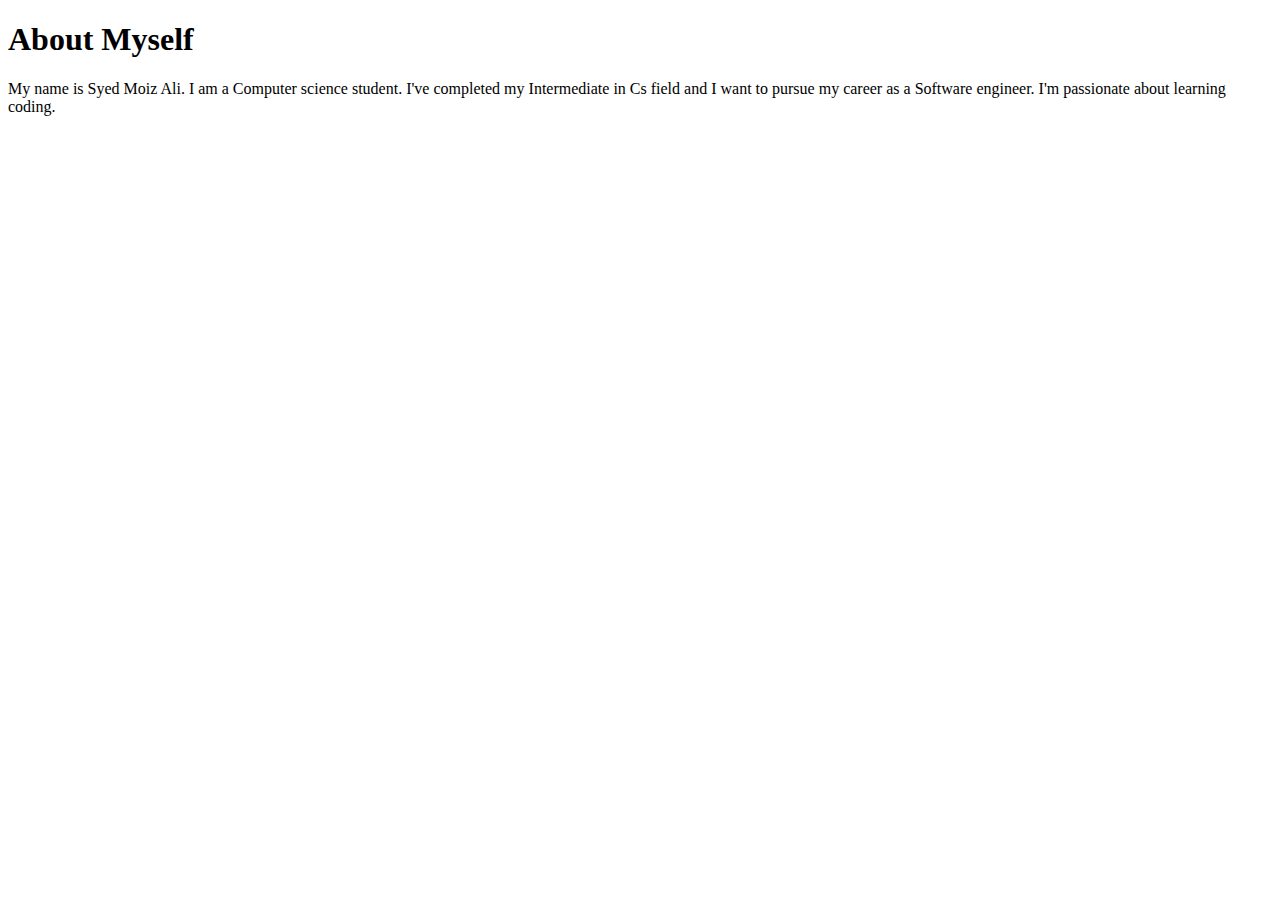
<file: SMIT HTML/aboutus.html>
<!DOCTYPE html>
<html lang="en">
<head>
    <meta charset="UTF-8">
    <meta name="viewport" content="width=device-width, initial-scale=1.0">
    <title>About Us</title>
</head>
<body>
    <h1>About Myself</h1>
    <p>
        My name is Syed Moiz Ali. I am a Computer science student. I've completed my Intermediate in Cs field and I want to pursue my career as a Software engineer. I'm passionate about learning coding. 
    </p>
    
</body>
</html>
</file>
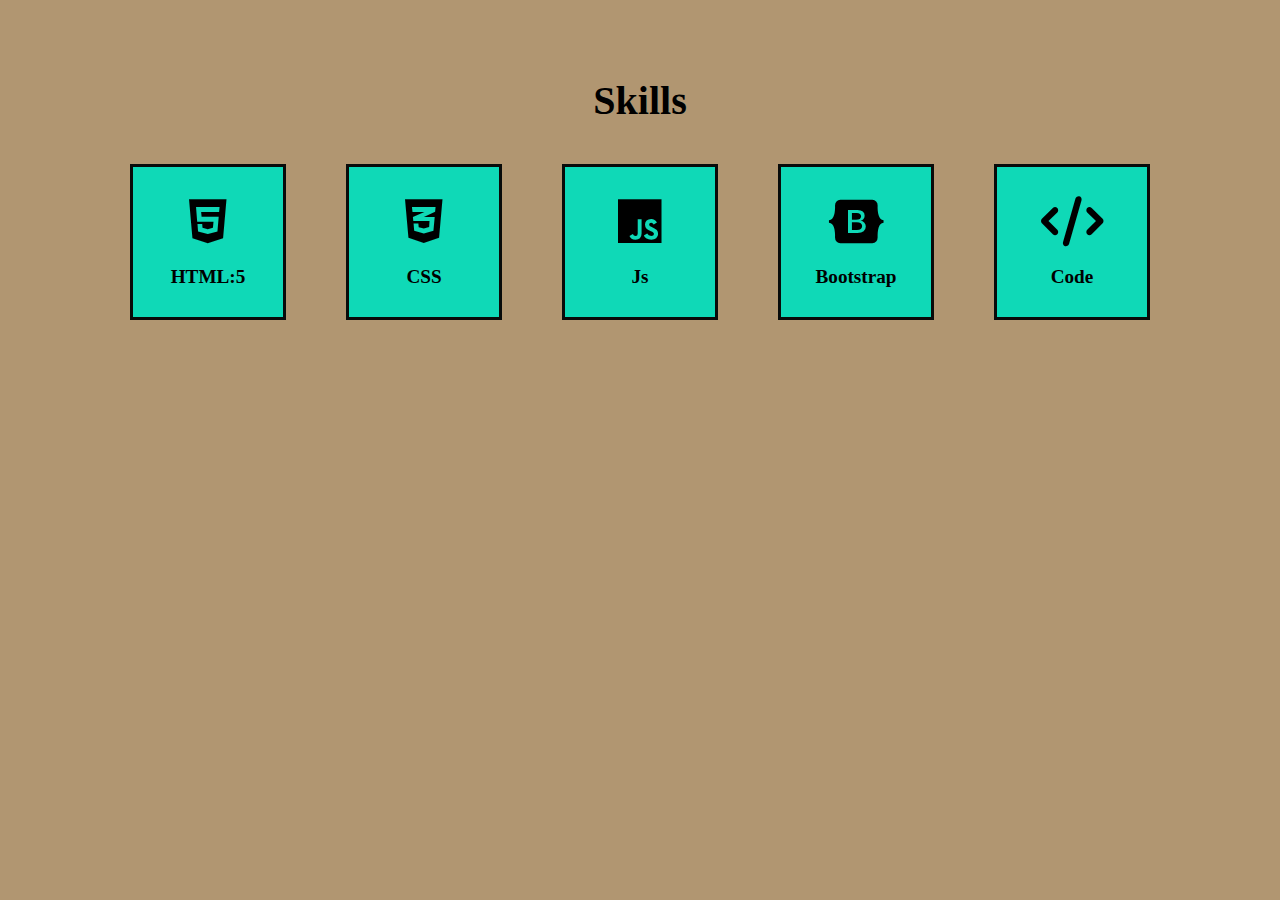
<file: SMIT HTML/box.html>
<!DOCTYPE html>
<html lang="en">
<head>
    <meta charset="UTF-8">
    <meta name="viewport" content="width=device-width, initial-scale=1.0">
    <title>Skills</title>
    <link rel="stylesheet" href="box.css">
    <link rel="stylesheet" href="https://cdnjs.cloudflare.com/ajax/libs/font-awesome/6.4.0/css/all.min.css">
</head>
<body>
    <section class="section">
        <h1>Skills</h1>
        <div class="skills">
            <div class="boxes">
                <i class="fab fa-html5"></i>
                <p>HTML:5</p>
            </div>
            <div class="boxes">
                <i class="fab fa-css3-alt"></i>
                <p>CSS</p>
            </div>
            <div class="boxes">
                <i class="fab fa-js"></i>
                <p>Js</p>
            </div>
            <div class="boxes">
                <i class="fab fa-bootstrap"></i>
                <p>Bootstrap</p>
            </div>
            <div class="boxes">
                <i class="fas fa-code"></i>
                <p>Code</p>
            </div>
        </div>
    </section>
</body>
</html>
</file>
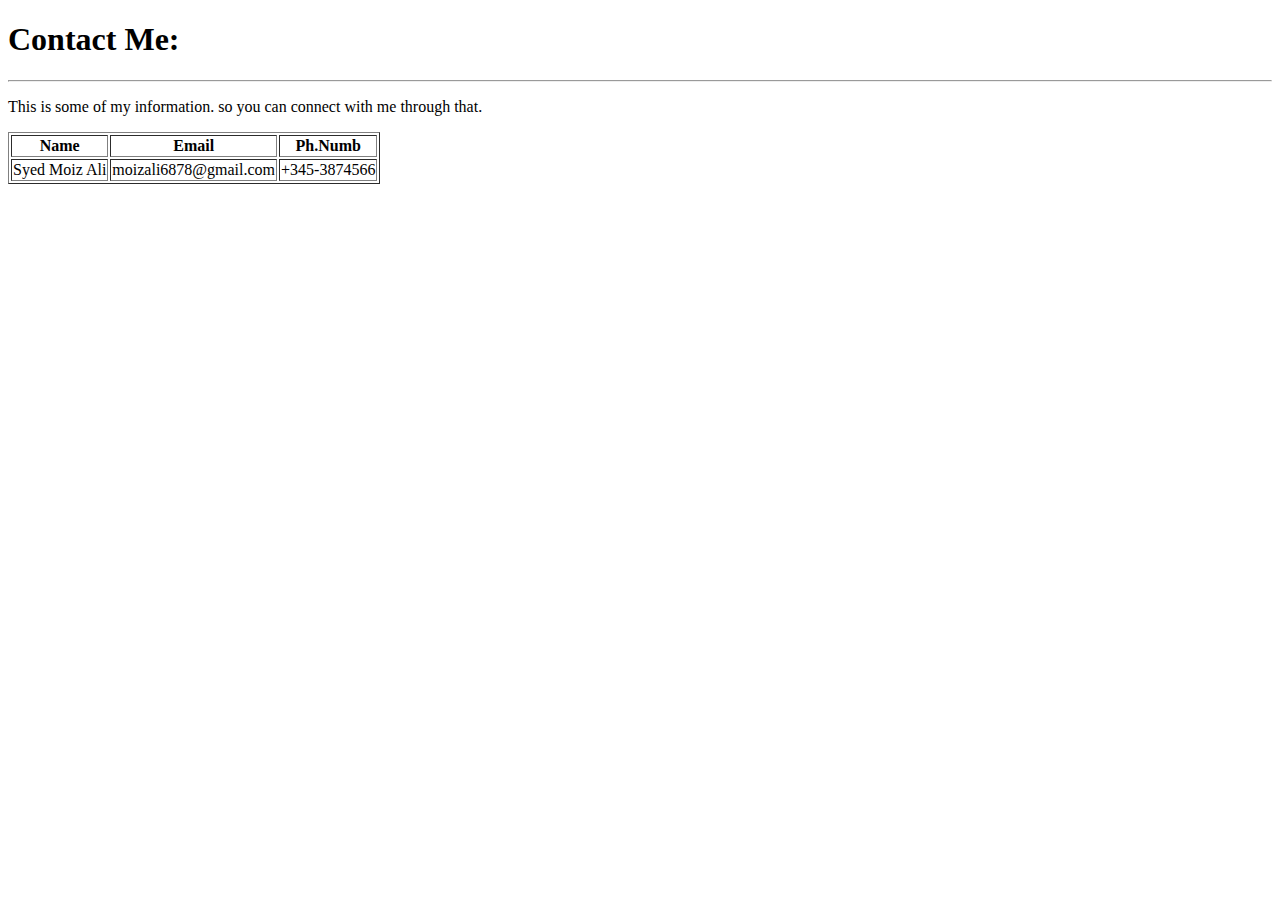
<file: SMIT HTML/contact.html>
<!DOCTYPE html>
<html lang="en">
<head>
    <meta charset="UTF-8">
    <meta name="viewport" content="width=device-width, initial-scale=1.0">
    <title>Contact</title>
</head>
<body>
    <main>
        <h1>Contact Me:</h1>
        <hr>
        <p>This is some of my information. so you can connect with me through that.</p>
        <caption>
            <table border="1">

                <thead>
                    <tr>
                        <th>Name</th>
                        <th>Email</th>
                        <th>Ph.Numb</th>
                    </tr>
                </thead>

                <tbody >
                    <tr>
                        <td>Syed Moiz Ali</td>
                        <td>moizali6878@gmail.com</td>
                        <td>+345-3874566</td>
                    </tr>
                </tbody>
            </table>
        </caption>
    </main>
</body>
</html>
</file>
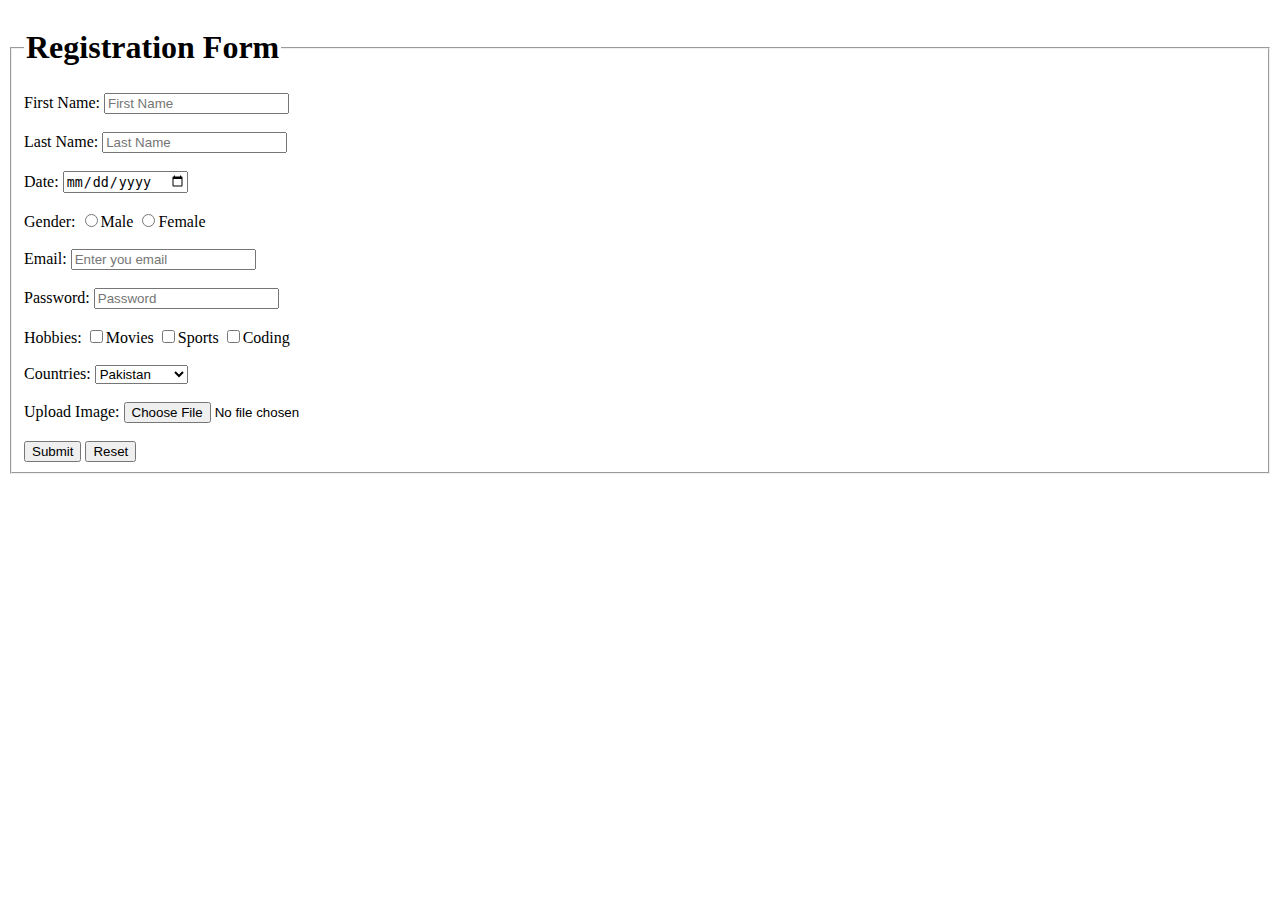
<file: SMIT HTML/form.html>
<!DOCTYPE html>
<html lang="en">
<head>
    <meta charset="UTF-8">
    <meta name="viewport" content="width=device-width, initial-scale=1.0">
    <title>Form</title>
</head>
<body>
    <fieldset>
        <legend>
            <h1>Registration Form</h1>
        </legend>
        <form action="" method="post">
            <label for="">First Name: <input type="text" placeholder="First Name" required > </label>
            <br> <br>
            <label for="">Last Name: <input type="text" placeholder="Last Name" required></label>
            <br> <br>
            <label for="">Date: <input type="date" placeholder="Date" required></label>
            <br> <br>
            <label for="">Gender: <input type="radio" name="Gender" value="Male">Male <input type="radio" name="Gender" value="Female">Female</label>
            <br> <br>
            <label for="">Email: <input type="email" placeholder="Enter you email"  reqired></label>
            <br> <br>
            <label for="">Password: <input type="password" placeholder="Password" required></label>
            <br> <br>
            <label for="">Hobbies: <input type="checkbox" name="Hobbies" id="">Movies <input type="checkbox" name="Hobbies" id="">Sports <input type="checkbox" name="Hobbies" id="">Coding</label>
            <br> <br>
            <label for="">Countries: 
                <select name="Countries" id="">
                <option value="">Pakistan</option>
                <option value="">India</option>
                <option value="">Afghanistan</option>
                <option value="">China</option>
                </select> 
            </label>
            <br> <br>
            <label for="">Upload Image: <input type="file"></label>
            <br> <br>
            <label for=""><input type="submit"> <input type="reset"></label>
        </form> 
    </fieldset>
    

    
</body>
</html>
</file>
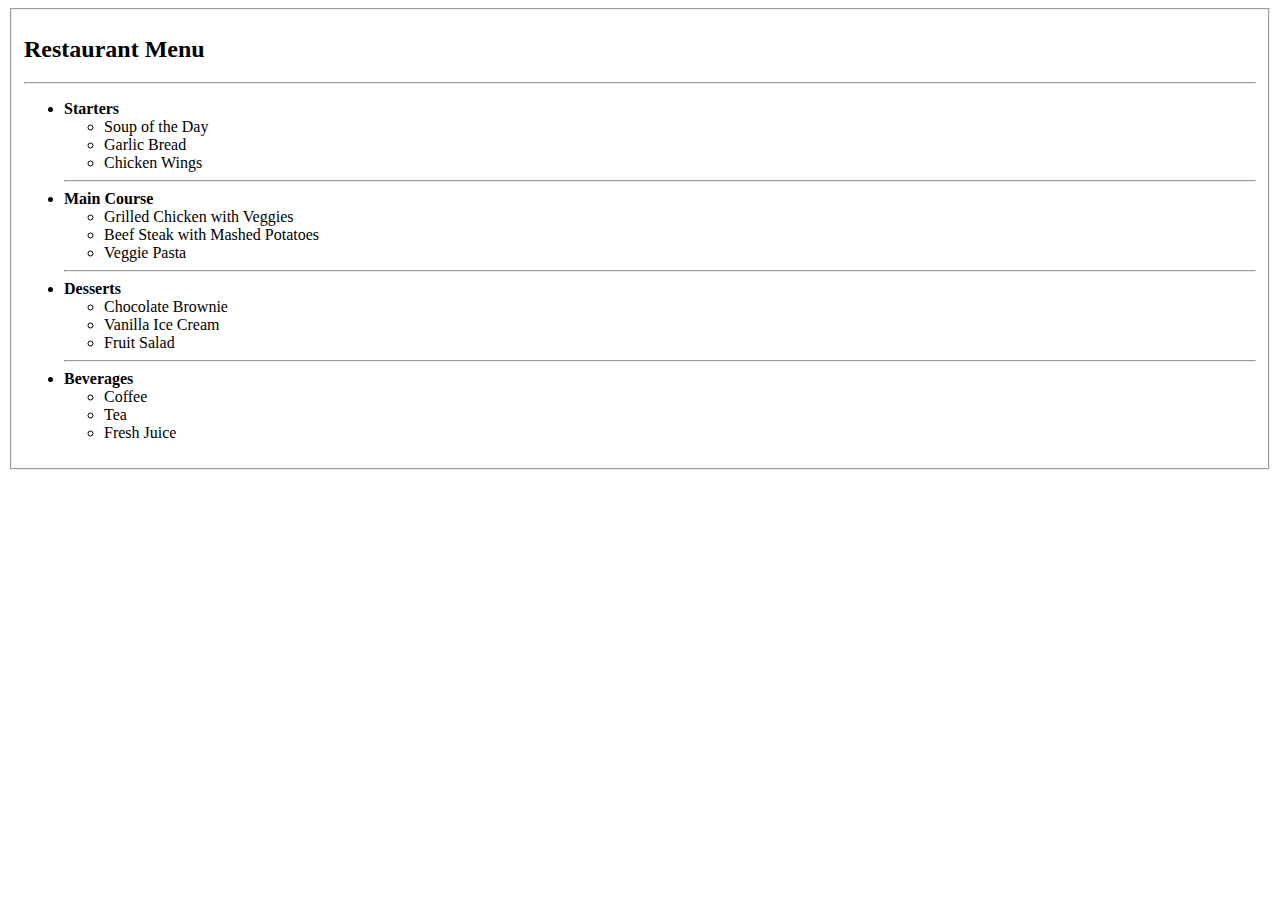
<file: SMIT HTML/menucard.html>
<!DOCTYPE html>
<html lang="en">
<head>
    <meta charset="UTF-8">
    <meta name="viewport" content="width=device-width, initial-scale=1.0">
    <title>Menu Card</title>
</head>
<body>
    <fieldset>

        <h2>Restaurant Menu</h2>
        <hr>
        <ul>
          <li><strong>Starters</strong>
            <ul>
              <li>Soup of the Day</li>
              <li>Garlic Bread</li>
              <li>Chicken Wings</li>

            </ul>
          </li>
      <hr>
          <li><strong>Main Course</strong>
            <ul>
              <li>Grilled Chicken with Veggies</li>
              <li>Beef Steak with Mashed Potatoes</li>
              <li>Veggie Pasta</li>
            </ul>
          </li>
      <hr>
          <li><strong>Desserts</strong>
            <ul>
              <li>Chocolate Brownie</li>
              <li>Vanilla Ice Cream</li>
              <li>Fruit Salad</li>
            </ul>
          </li>
      
          <hr>
          <li><strong>Beverages</strong>
            <ul>
              <li>Coffee</li>
              <li>Tea</li>
              <li>Fresh Juice</li>
            </ul>
          </li>
        </ul>
    
    </fieldset>

    
</body>
</html>
</file>
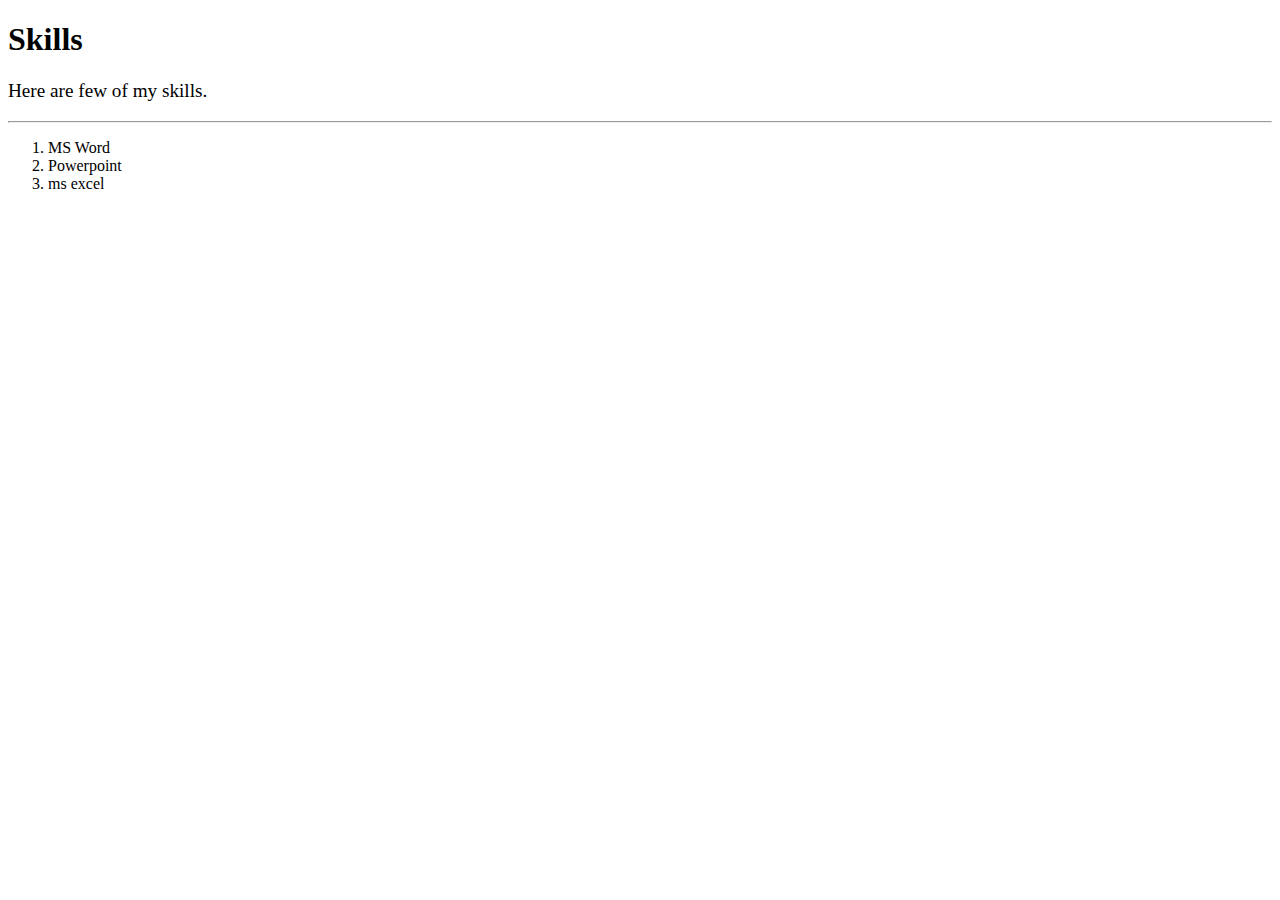
<file: SMIT HTML/skills.html>
<!DOCTYPE html>
<html lang="en">
<head>
    <meta charset="UTF-8">
    <meta name="viewport" content="width=device-width, initial-scale=1.0">
    <title>Skills</title>
</head>
<body>
    <h1>Skills</h1>
    <p style="font-size: larger;">Here are few of my skills.</p>
    <hr>
    <ol>
        <li>MS Word</li>
        <li>Powerpoint</li>
        <li>ms excel</li>
    </ol>
    
</body>
</html>
</file>
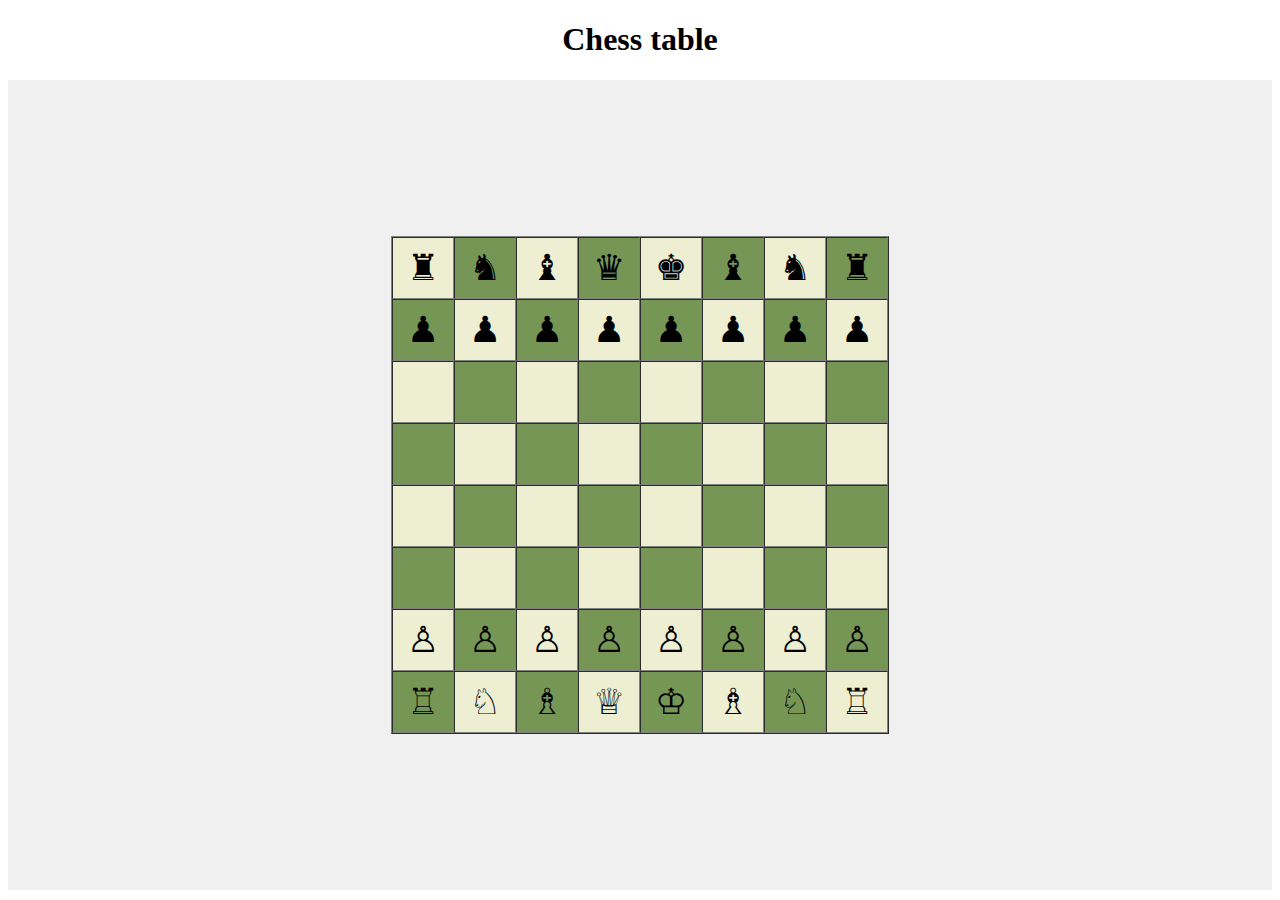
<file: SMIT HTML/table.html>
<!DOCTYPE html>
<html lang="en">
<head>
    <meta charset="UTF-8">
    <meta name="viewport" content="width=device-width, initial-scale=1.0">
    <title>Document</title>
</head>

<body>

    <h1 style="text-align: center;">Chess table</h1>

    <div style="margin:0; height: 90vh; display:flex; justify-content:center; align-items:center; background:#f0f0f0;">

    <table border="1" cellspacing="0" cellpadding="0">
        
        <!-- Row 1 -->
        <tr>
            <td style="width:50px; height:50px; background-color:#eeeed2; text-align: center; vertical-align: middle; font-size: 36px;">♜</td>
            <td style="width:60px; height:60px; background-color:#769656; font-size: 36px; text-align: center;">♞</td>
            <td style="width:50px; height:50px; background-color:#eeeed2; text-align: center; vertical-align: middle; font-size: 36px;">♝</td>
            <td style="width:60px; height:60px; background-color:#769656; font-size: 36px; text-align: center;">♛</td>
            <td style="width:50px; height:50px; background-color:#eeeed2; text-align: center; vertical-align: middle; font-size: 36px;">♚</td>
            <td style="width:60px; height:60px; background-color:#769656; font-size: 36px; text-align: center;">♝</td>
            <td style="width:50px; height:50px; background-color:#eeeed2; text-align: center; vertical-align: middle; font-size: 36px;">♞</td>
            <td style="width:60px; height:60px; background-color:#769656; font-size: 36px; text-align: center;">♜</td>
        </tr>

        <!-- Row 2 -->
        <tr>
            <td style="width:60px; height:60px; background-color:#769656; font-size: 36px; text-align: center;">♟</td>
            <td style="width:50px; height:50px; background-color:#eeeed2; text-align: center; vertical-align: middle; font-size: 36px;">♟</td>
            <td style="width:60px; height:60px; background-color:#769656; font-size: 36px; text-align: center;">♟</td>
            <td style="width:50px; height:50px; background-color:#eeeed2; text-align: center; vertical-align: middle; font-size: 36px;">♟</td>
            <td style="width:60px; height:60px; background-color:#769656; font-size: 36px; text-align: center;">♟</td>
            <td style="width:50px; height:50px; background-color:#eeeed2; text-align: center; vertical-align: middle; font-size: 36px;">♟</td>
            <td style="width:60px; height:60px; background-color:#769656; font-size: 36px; text-align: center;">♟</td>
            <td style="width:50px; height:50px; background-color:#eeeed2; text-align: center; vertical-align: middle; font-size: 36px;">♟</td>
        </tr>

        <!-- Row 3 -->
        <tr>
            <td style="width:50px; height:50px; background-color:#eeeed2; text-align: center; vertical-align: middle; font-size: 36px;"></td>
            <td style="width:60px; height:60px; background-color:#769656; font-size: 36px; text-align: center;"></td>
            <td style="width:50px; height:50px; background-color:#eeeed2; text-align: center; vertical-align: middle; font-size: 36px;"></td>
            <td style="width:60px; height:60px; background-color:#769656; font-size: 36px; text-align: center;"></td>
            <td style="width:50px; height:50px; background-color:#eeeed2; text-align: center; vertical-align: middle; font-size: 36px;"></td>
            <td style="width:60px; height:60px; background-color:#769656; font-size: 36px; text-align: center;"></td>
            <td style="width:50px; height:50px; background-color:#eeeed2; text-align: center; vertical-align: middle; font-size: 36px;"></td>
            <td style="width:60px; height:60px; background-color:#769656; font-size: 36px; text-align: center;"></td>
        </tr>

        <!-- Row 4 -->

        <tr>
            <td style="width:60px; height:60px; background-color:#769656; font-size: 36px; text-align: center;"></td>
            <td style="width:50px; height:50px; background-color:#eeeed2; text-align: center; vertical-align: middle; font-size: 36px;"></td>
            <td style="width:60px; height:60px; background-color:#769656; font-size: 36px; text-align: center;"></td>
            <td style="width:50px; height:50px; background-color:#eeeed2; text-align: center; vertical-align: middle; font-size: 36px;"></td>
            <td style="width:60px; height:60px; background-color:#769656; font-size: 36px; text-align: center;"></td>
            <td style="width:50px; height:50px; background-color:#eeeed2; text-align: center; vertical-align: middle; font-size: 36px;"></td>
            <td style="width:60px; height:60px; background-color:#769656; font-size: 36px; text-align: center;"></td>
            <td style="width:50px; height:50px; background-color:#eeeed2; text-align: center; vertical-align: middle; font-size: 36px;"></td>
        </tr>

        <!-- Row 5 -->

        <tr>
            <td style="width:50px; height:50px; background-color:#eeeed2; text-align: center; vertical-align: middle; font-size: 36px;"></td>
            <td style="width:60px; height:60px; background-color:#769656; font-size: 36px; text-align: center;"></td>
            <td style="width:50px; height:50px; background-color:#eeeed2; text-align: center; vertical-align: middle; font-size: 36px;"></td>
            <td style="width:60px; height:60px; background-color:#769656; font-size: 36px; text-align: center;"></td>
            <td style="width:50px; height:50px; background-color:#eeeed2; text-align: center; vertical-align: middle; font-size: 36px;"></td>
            <td style="width:60px; height:60px; background-color:#769656; font-size: 36px; text-align: center;"></td>
            <td style="width:50px; height:50px; background-color:#eeeed2; text-align: center; vertical-align: middle; font-size: 36px;"></td>
            <td style="width:60px; height:60px; background-color:#769656; font-size: 36px; text-align: center;"></td>
        </tr>

        <!-- Row 6-->

        <tr>
            <td style="width:60px; height:60px; background-color:#769656; font-size: 36px; text-align: center;"></td>
            <td style="width:50px; height:50px; background-color:#eeeed2; text-align: center; vertical-align: middle; font-size: 36px;"></td>
            <td style="width:60px; height:60px; background-color:#769656; font-size: 36px; text-align: center;"></td>
            <td style="width:50px; height:50px; background-color:#eeeed2; text-align: center; vertical-align: middle; font-size: 36px;"></td>
            <td style="width:60px; height:60px; background-color:#769656; font-size: 36px; text-align: center;"></td>
            <td style="width:50px; height:50px; background-color:#eeeed2; text-align: center; vertical-align: middle; font-size: 36px;"></td>
            <td style="width:60px; height:60px; background-color:#769656; font-size: 36px; text-align: center;"></td>
            <td style="width:50px; height:50px; background-color:#eeeed2; text-align: center; vertical-align: middle; font-size: 36px;"></td>
        </tr>

        <!-- Row 7 -->

        <tr>
            <td style="width:50px; height:50px; background-color:#eeeed2; text-align: center; vertical-align: middle; font-size: 36px;">♙</td>
            <td style="width:60px; height:60px; background-color:#769656; font-size: 36px; text-align: center;">♙</td>
            <td style="width:50px; height:50px; background-color:#eeeed2; text-align: center; vertical-align: middle; font-size: 36px;">♙</td>
            <td style="width:60px; height:60px; background-color:#769656; font-size: 36px; text-align: center;">♙</td>
            <td style="width:50px; height:50px; background-color:#eeeed2; text-align: center; vertical-align: middle; font-size: 36px;">♙</td>
            <td style="width:60px; height:60px; background-color:#769656; font-size: 36px; text-align: center;">♙</td>
            <td style="width:50px; height:50px; background-color:#eeeed2; text-align: center; vertical-align: middle; font-size: 36px;">♙</td>
            <td style="width:60px; height:60px; background-color:#769656; font-size: 36px; text-align: center;">♙</td>
        </tr>

        <!-- Row 8 -->

        <tr>
            <td style="width:60px; height:60px; background-color:#769656; font-size: 36px; text-align: center;">♖</td>
            <td style="width:50px; height:50px; background-color:#eeeed2; text-align: center; vertical-align: middle; font-size: 36px;">♘</td>
            <td style="width:60px; height:60px; background-color:#769656; font-size: 36px; text-align: center;">♗</td>
            <td style="width:50px; height:50px; background-color:#eeeed2; text-align: center; vertical-align: middle; font-size: 36px;">♕</td>
            <td style="width:60px; height:60px; background-color:#769656; font-size: 36px; text-align: center;">♔</td>
            <td style="width:50px; height:50px; background-color:#eeeed2; text-align: center; vertical-align: middle; font-size: 36px;">♗</td>
            <td style="width:60px; height:60px; background-color:#769656; font-size: 36px; text-align: center;">♘</td>
            <td style="width:50px; height:50px; background-color:#eeeed2; text-align: center; vertical-align: middle; font-size: 36px;">♖</td>
        </tr>
        
    </table>
</div>


</body>
</html>
</file>
<file: SMIT HTML/box.css>
body {
    margin: 0;
    padding: 0;
    font-family: serif;
    background-color: #b19671;
}

.section {
    text-align: center;
    padding: 50px 0px;
}

.section h1 {
    font-size: 2.5rem;
    margin-bottom: 40px;
}

.skills {
    display: flex;
    justify-content: center;
    gap: 60px;
}

.boxes {
    width: 150px;
    height: 150px;
    border: 3px solid #080b0a;
    display: flex;
    flex-direction: column;
    align-items: center;
    justify-content: center;
    background-color: #0fd9b7;
}

.boxes:hover {
    transform: scale(1.05);
}

.boxes i {
    font-size: 50px;
    margin-bottom: 20px;
    color: #000;
}

.boxes p {
    font-size: 1.2rem;
    font-weight: bold;
    margin: 0;
}
</file>
